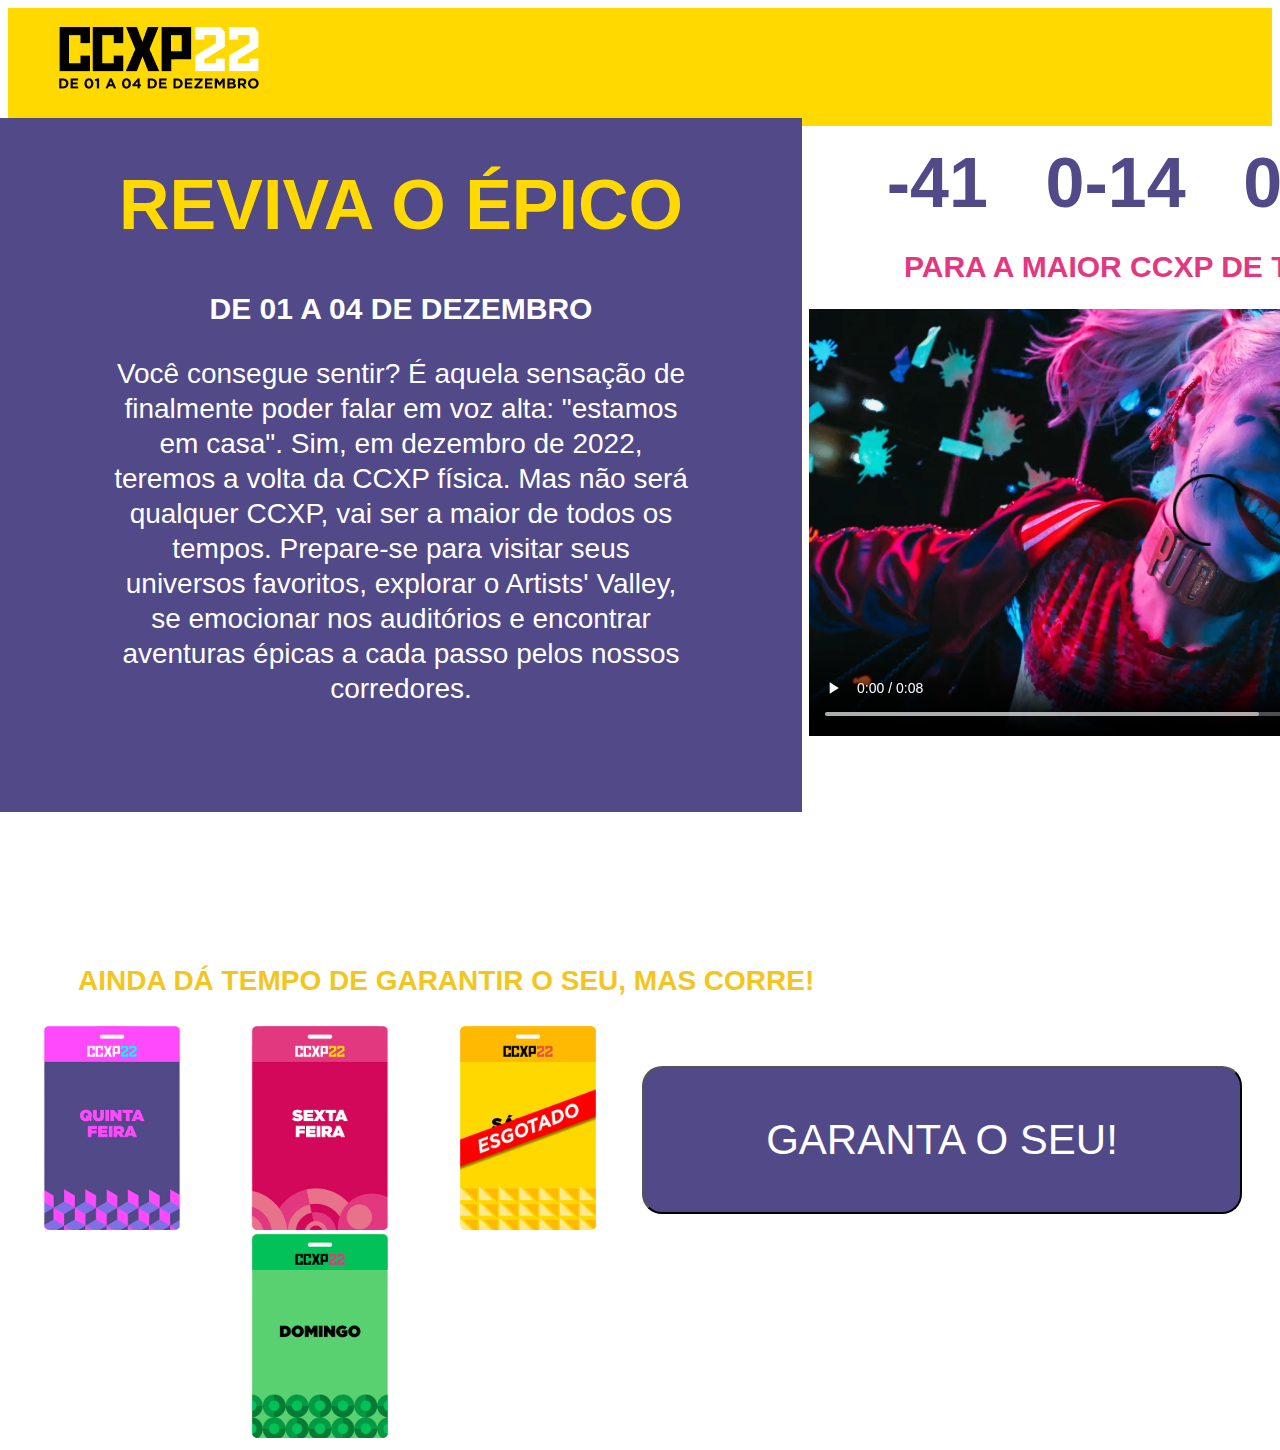
<file: index.html>
<!DOCTYPE html>
<html lang="pt-br">
<head>
    <meta charset="UTF-8">
    <meta http-equiv="X-UA-Compatible" content="IE=edge">
    <meta name="viewport" content="width=, initial-scale=1.0">
    <title>Document</title>
    <link rel="stylesheet" href="style.css">
</head>
<style>
</style>


<body>
    <header>
        <img id="logo" src="logo.svg" alt="">
    
    </header>

    <main>
        <div id="LH">
            <div id="texto01">
                <h1> REVIVA O ÉPICO</h1>
                <p> DE 01 A 04 DE DEZEMBRO</p>
            </div>
            <div id="texto02">
                <p>Você consegue sentir? É aquela sensação de<br>
                 finalmente poder falar em voz alta: "estamos<br>
                 em casa". Sim, em dezembro de 2022,<br>
                 teremos a volta da CCXP física. Mas não será<br>
                 qualquer CCXP, vai ser a maior de todos os<br>
                 tempos. Prepare-se para visitar seus<br>
                 universos favoritos, explorar o Artists' Valley,<br>
                 se emocionar nos auditórios e encontrar<br>
                 aventuras épicas a cada passo pelos nossos<br>
                 corredores.</p>
            </div>
        </div>

        <div id="RH">
            <div id="contador">
                <div class="timer">
                    <div>
                      <h1 id="dia"></h1>
                    </div>

                    <div>
                      <h1 id="hora"></h1>
                    </div>
                    
                    <div>
                      <h1 id="minuto">01M</h1>
                    </div>
                    
                    <div>
                      <h1 id="segundo">59S</h1>
                    </div>
                    
                </div>
                <h2 id="textocontador">PARA A MAIOR CCXP DE TODOS OS TEMPOS</h2>
                
            </div>
            <div id="video">
                <video  width="800px" controls loop><source src="Arlequina.mp4" type="video/mp4" ></video>
            </div>
        </div>
    </main>
    <div id="texto03">
        <p>AINDA DÁ TEMPO DE GARANTIR O SEU, MAS CORRE!</p>
    </div>

    

    <section id="ingressos">
        <div>
            <img src="dia01.svg" alt="">
            <img src="dia02.svg" alt="">
            <img src="dia03.svg" alt="">
            <img src="dia04.svg" alt="">
        </div>
    
        <div>
            <button id="botao"> GARANTA O SEU! </button>
        </div>

        
    </section>

    
    <script src="script.js"></script>
    <!-- o script é aqui -->
</body>
</html>
</file>
<file: style.css>
header{
    /* position: absolute; */
    width: 100%;
    height: 118px;
    /* left: 0px;
    top: 0px;
    right: 0px; */
    background-color: #FFD900;
}

#logo {
position: absolute ;
width: 202px;
height: 63px;
left: 58px;
top: 27px;
}

main{
    display: grid;
    grid-auto-flow: column;
}

#LH{
    position: absolute;
    width: 802px;
    height: 694px;
    left: 0px;
    top: 118px;
    background-color: #514988;
}

#texto01 h1{
    font-family: Verdana, Geneva, Tahoma, sans-serif;
    font-weight: 700;
    font-size: 70px;
    color: #FFD900;
    text-align: center;
}

#texto01 p {
    font-family: Verdana, Geneva, Tahoma, sans-serif;
    font-weight: 700;
    font-size: 30px;
    color: #FFFFFF;
    text-align: center;  
}


#texto02 p {
    font-family: Verdana, Geneva, Tahoma, sans-serif;
    font-style: normal;
    font-weight: 400;
    font-size: 28px;
    line-height: 35px;
    color: #FFFFFF;
    text-align: center;
}

.timer {
    font-family: Verdana, Geneva, Tahoma, sans-serif;
    color: #514988;
    display: grid;
    grid-auto-flow: column;
    font-size: 35px;
    line-height: 35px;
    border: 40px;
    margin-top: 1px;
}

#contador h2{
    color: #E33881;
    text-align: center;
    font-size: 30px;
    font-family: Verdana, Geneva, Tahoma, sans-serif;
    margin-top: 2px;
}

#contador{
    size-adjust: 200px ;
    margin-left: 50px;
}

#RH{
position: absolute;
width: 802px;
height: 694px;
margin-left:800px;
top: 118px;
text-align: center;
}

/* video{
    width: 600px;
    size: 700px;
} */

#texto03{
    font-family: Verdana, Geneva, Tahoma, sans-serif;
    font-weight: 700;
    font-size: 28px;
    line-height: 33px;
    display: grid;
    grid-auto-flow: column;
    margin-top: 810px;
    margin-left: 70px;
    margin-bottom: 1px;
    
    color: #F3C61F;
}
#ingressos{
    display: grid;
    grid-auto-flow:column;
    text-align: center;
    border-top: 1px;
    margin-right: 30px;
}

#botao{
font-family: Verdana, Geneva, Tahoma, sans-serif;
font-size: 42px;
font-weight: 700px;
color: #FFFFFF;
background-color: #514988;
cursor: pointer;
width: 600px;
height: 148px;
border-radius: 20px;
margin-top: 40px;
margin-left: 10px;
margin-bottom: 20px;
}
#botao:hover{
background-color: #F3C61F;
color: #514988;
font-family: Verdana, Geneva, Tahoma, sans-serif;
font-size: 42px;
font-weight: 700px;
width: 600px;
height: 148px;
}
</file>
